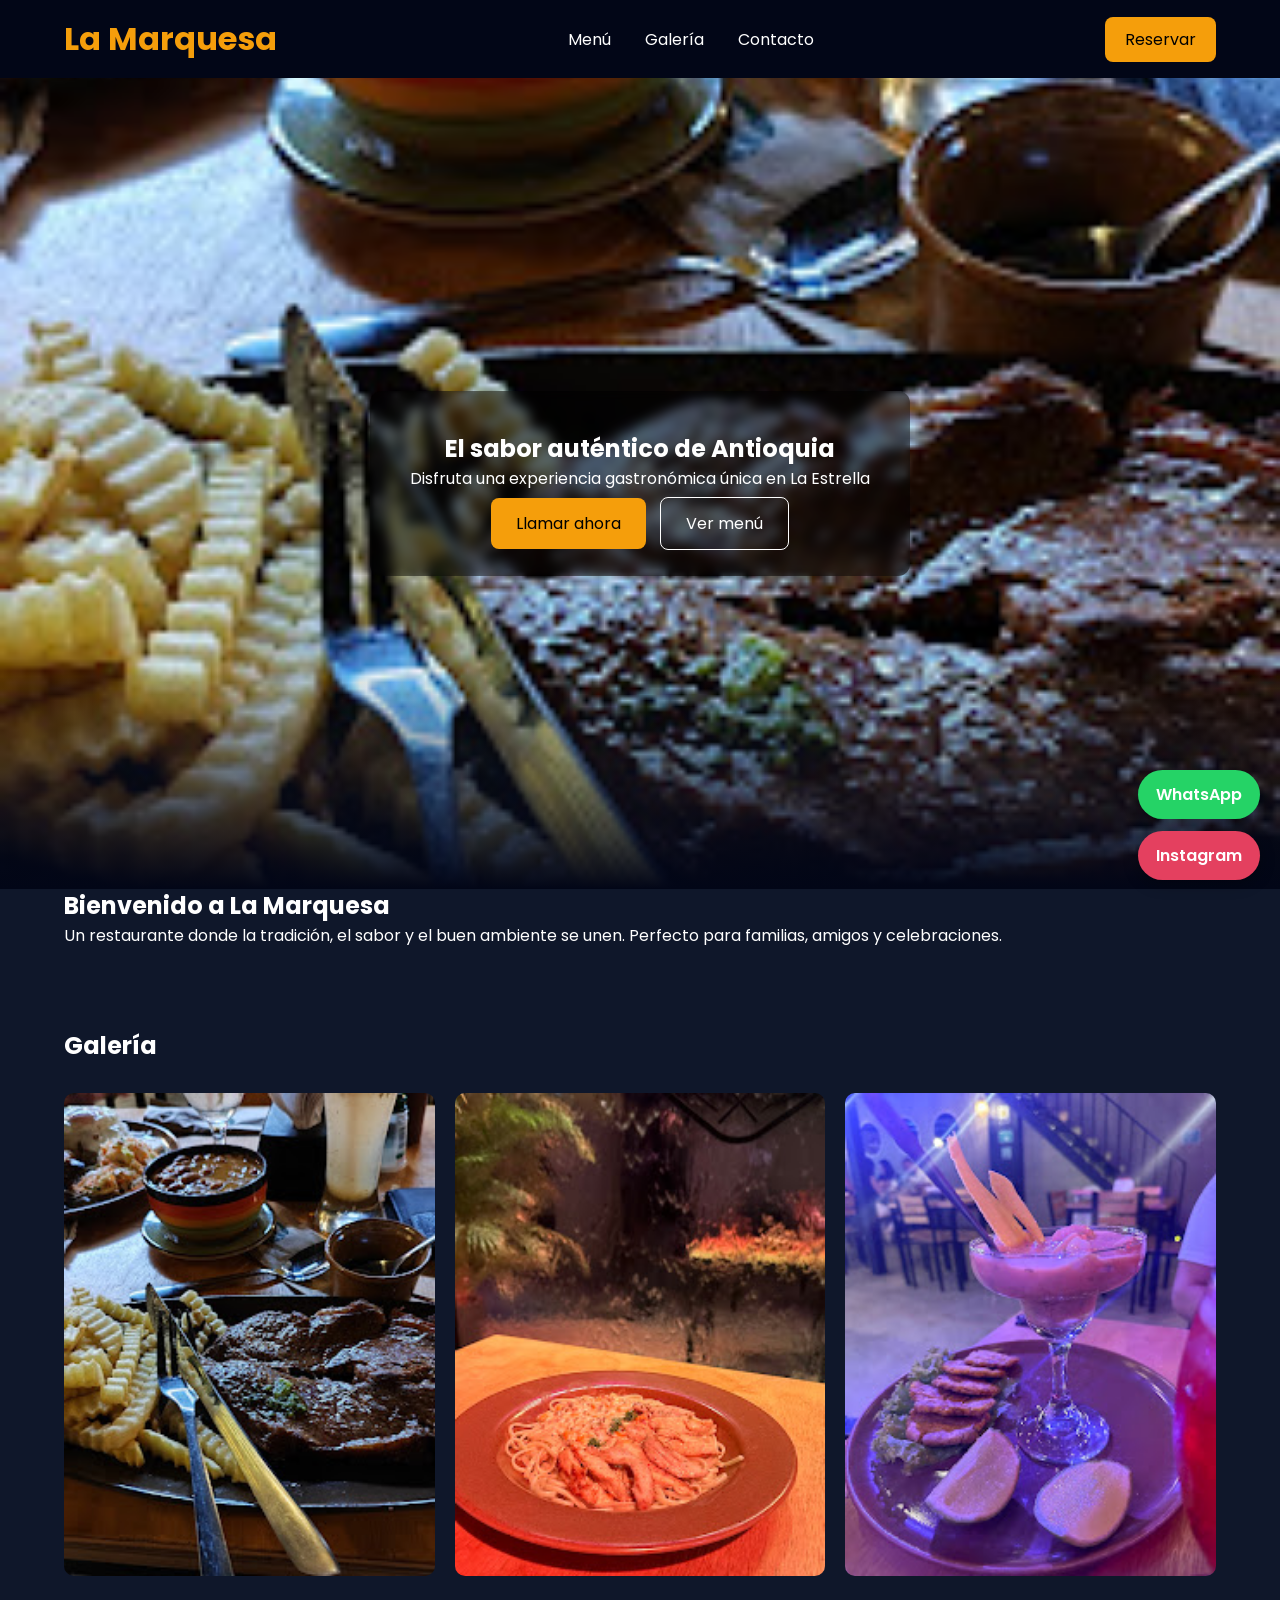
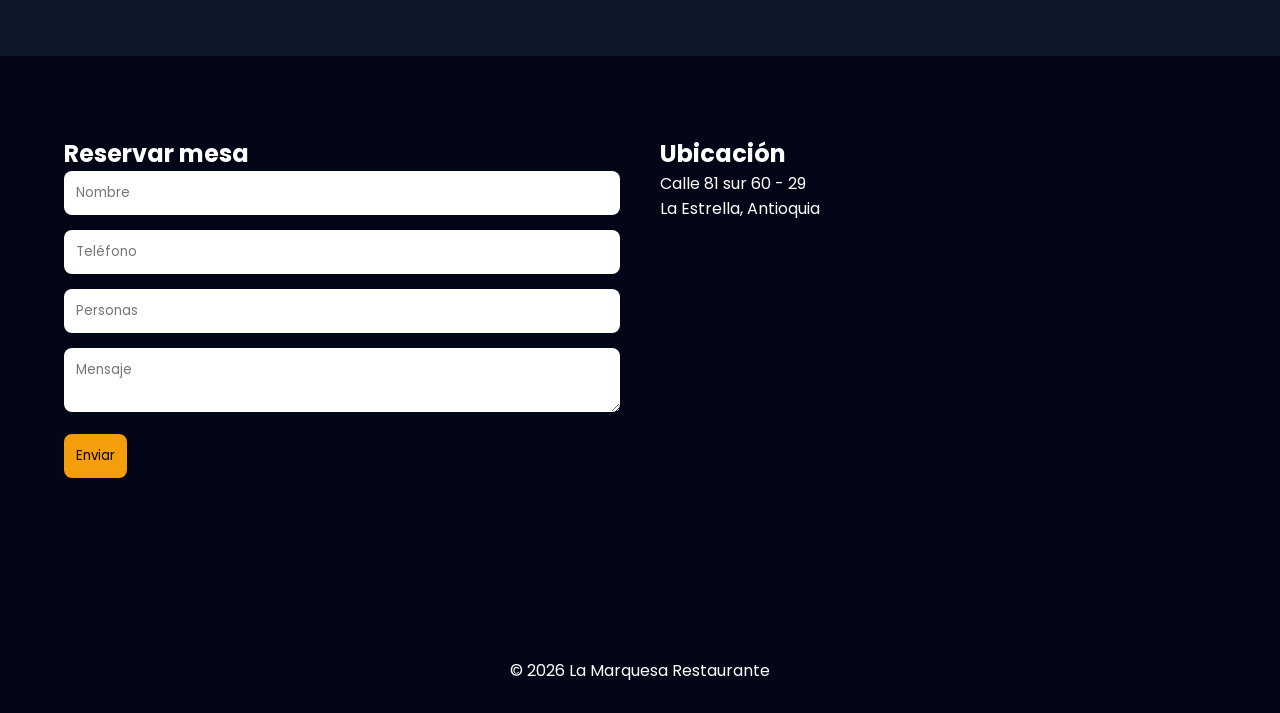
<file: index.html>
<!DOCTYPE html>
<html lang="es">
<head>
<meta charset="UTF-8">
<meta name="viewport" content="width=device-width, initial-scale=1.0">
<title>La Marquesa Restaurante</title>

<link rel="stylesheet" href="styles.css">

<link href="https://fonts.googleapis.com/css2?family=Poppins:wght@300;400;600;700&display=swap" rel="stylesheet">
</head>

<body>

<header class="header">
<div class="container nav">
<h1 class="logo">La Marquesa</h1>

<nav>
<a href="menu.html">Menú</a>
<a href="#galeria">Galería</a>
<a href="#contacto">Contacto</a>
</nav>

<a class="call-btn" href="tel:+573137771127">Reservar</a>
</div>
</header>

<section class="hero">
<div class="hero-content">
<h2>El sabor auténtico de Antioquia</h2>
<p>Disfruta una experiencia gastronómica única en La Estrella</p>

<div class="hero-buttons">
<a href="tel:+573137771127" class="btn-primary">Llamar ahora</a>
<a href="menu.html" class="btn-secondary">Ver menú</a>
</div>
</div>
</section>

<section class="about container reveal">
<h2>Bienvenido a La Marquesa</h2>
<p>
Un restaurante donde la tradición, el sabor y el buen ambiente se unen.
Perfecto para familias, amigos y celebraciones.
</p>
</section>

<section id="galeria" class="gallery container">
<h2>Galería</h2>

<div class="gallery-grid">
<img src="img/comida1.jpg">
<img src="img/comida2.jpg">
<img src="img/comida3.jpg">
</div>
</section>

<section id="contacto" class="contact">
<div class="container contact-grid">

<div>
<h2>Reservar mesa</h2>
<form id="form">
<input type="text" placeholder="Nombre" required>
<input type="tel" placeholder="Teléfono" required>
<input type="number" placeholder="Personas" required>
<textarea placeholder="Mensaje"></textarea>
<button type="submit">Enviar</button>
</form>
</div>

<div>
<h2>Ubicación</h2>
<p>Calle 81 sur 60 - 29<br>La Estrella, Antioquia</p>

<iframe
src="https://www.google.com/maps?q=La%20Marquesa%20Restaurante%20La%20Estrella%20Antioquia&output=embed"
loading="lazy">
</iframe>

</div>

</div>
</section>

<footer>
<p>© 2026 La Marquesa Restaurante</p>
</footer>

<div class="social-buttons">
<a href="https://wa.me/573137771127" class="whatsapp-btn">WhatsApp</a>
<a href="https://www.instagram.com/lamarquesa_restaurante" class="instagram-btn">Instagram</a>
</div>

<a href="tel:+573137771127" class="call-mobile">Llamar</a>

<script src="script.js"></script>

</body>
</html>
</file>
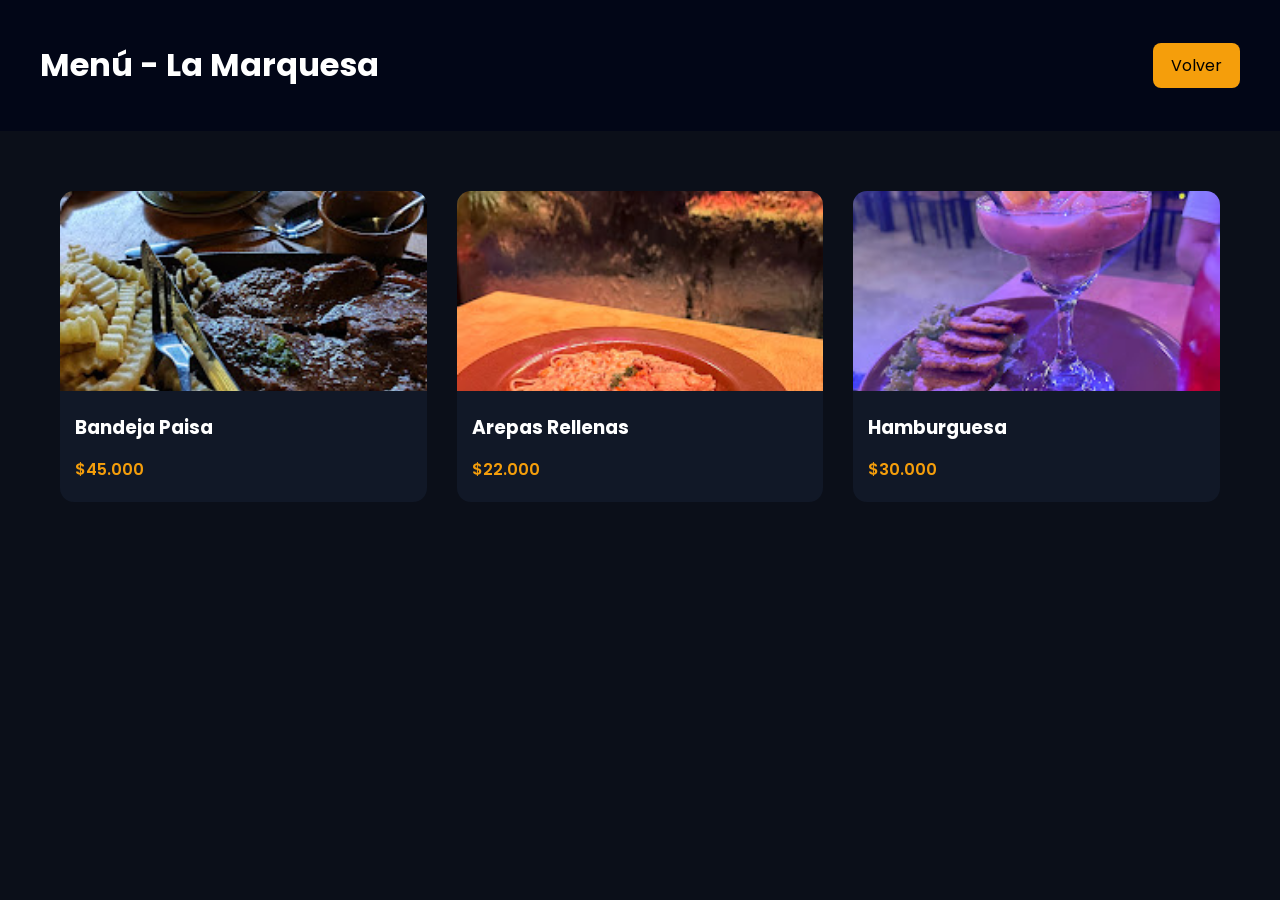
<file: menu.html>
<!DOCTYPE html>
<html lang="es">
<head>
<meta charset="UTF-8">
<meta name="viewport" content="width=device-width, initial-scale=1.0">
<title>Menú | La Marquesa</title>
<link rel="stylesheet" href="menu.css">
<link href="https://fonts.googleapis.com/css2?family=Poppins:wght@300;400;600;700&display=swap" rel="stylesheet">
</head>

<body>

<header class="header">
<h1>Menú - La Marquesa</h1>
<a href="index.html" class="volver">Volver</a>
</header>

<section class="menu-container">

<div class="plato" onclick="abrirModal('Bandeja Paisa','Plato tradicional con frijoles, arroz, carne, chicharrón, huevo, arepa y aguacate','$45.000','img/comida1.jpg')">
<img src="img/comida1.jpg">
<h3>Bandeja Paisa</h3>
<p>$45.000</p>
</div>

<div class="plato" onclick="abrirModal('Arepas Rellenas','Arepas artesanales con carne desmechada y queso','$22.000','img/comida2.jpg')">
<img src="img/comida2.jpg">
<h3>Arepas Rellenas</h3>
<p>$22.000</p>
</div>

<div class="plato" onclick="abrirModal('Hamburguesa Especial','Hamburguesa artesanal con papas','$30.000','img/comida3.jpg')">
<img src="img/comida3.jpg">
<h3>Hamburguesa</h3>
<p>$30.000</p>
</div>

</section>

<div id="modal" class="modal">
<div class="modal-content">
<span class="cerrar" onclick="cerrarModal()">×</span>
<img id="modal-img">
<h2 id="modal-titulo"></h2>
<p id="modal-desc"></p>
<h3 id="modal-precio"></h3>
</div>
</div>

<script src="menu.js"></script>

</body>
</html>
</file>
<file: styles.css>
*{
margin:0;
padding:0;
box-sizing:border-box;
font-family:Poppins;
}

body{
background:#0f172a;
color:white;
}

.container{
width:90%;
max-width:1200px;
margin:auto;
}

.header{
background:#020617;
position:sticky;
top:0;
z-index:1000;
transition:0.3s;
}

.nav{
display:flex;
justify-content:space-between;
align-items:center;
padding:15px 0;
}

nav a{
margin:0 15px;
color:white;
text-decoration:none;
}

.logo{
color:#f59e0b;
font-weight:700;
}

.call-btn{
background:#f59e0b;
padding:10px 20px;
border-radius:8px;
color:black;
text-decoration:none;
}

.hero{
min-height:90vh;
background:url("img/comida1.jpg") center/cover no-repeat;
display:flex;
align-items:center;
justify-content:center;
text-align:center;
position: relative;
}

.hero::after{
content:"";
position:absolute;
bottom:-1px;
left:0;
width:100%;
height:220px;
background:linear-gradient(
to bottom,
rgba(15,23,42,0) 0%,
rgba(15,23,42,0.4) 40%,
#020617 100%
);
}

.hero-content {
  max-width: 700px;
  margin: auto;
  padding: 40px;
  background:rgba(0,0,0,0.45);
  border-radius:12px;
  animation: aparecer 1.2s ease;
  backdrop-filter: blur(6px);
}

.hero-content h1{
margin-bottom:15px;
}

.hero-content p{
margin-bottom:20px;
}

.hero-buttons {
  margin-top: 20px;
}

@keyframes aparecer {
  from {
    opacity: 0;
    transform: translateY(30px);
  }
  to {
    opacity: 1;
    transform: translateY(0);
  }
}

.btn-primary{
background:#f59e0b;
padding:14px 25px;
border-radius:8px;
color:black;
text-decoration:none;
margin-right:10px;
transition:0.25s;
}

.btn-primary:hover{
transform:scale(1.05);
}

.btn-secondary{
border:1px solid white;
padding:14px 25px;
border-radius:8px;
text-decoration:none;
color:white;
transition:0.25s;
}

.btn-secondary:hover{
background:#f59e0b;
color:black;
border-color:#f59e0b;
}

.menu{
padding:80px 0;
background:#020617;
}

.menu-grid{
display:grid;
grid-template-columns:repeat(auto-fit,minmax(250px,1fr));
gap:20px;
margin-top:40px;
}

.card{
background:#111827;
padding:25px;
border-radius:12px;
transition:0.35s;
cursor:pointer;
border:1px solid rgba(255,255,255,0.05);
}

.card:hover{
transform:translateY(-8px) scale(1.02);
box-shadow:0 15px 35px rgba(0,0,0,0.5);
}

nav a:hover{
color:#f59e0b;
}

.gallery{
padding:80px 0;
}

.gallery-grid{
display:grid;
grid-template-columns:repeat(auto-fit,minmax(250px,1fr));
gap:20px;
margin-top:30px;
}

.gallery img{
width:100%;
border-radius:10px;
}

.contact{
padding:80px 0;
background:#020617;
}

.contact-grid{
display:grid;
grid-template-columns:1fr 1fr;
gap:40px;
}

form input, form textarea{
width:100%;
padding:12px;
margin-bottom:15px;
border:none;
border-radius:8px;
}

form button{
background:#f59e0b;
padding:12px;
border:none;
border-radius:8px;
cursor:pointer;
}

iframe{
width:100%;
height:300px;
border:none;
border-radius:10px;
margin-top:20px;
}

footer{
text-align:center;
padding:30px;
background:#020617;
}

.social-buttons{
position:fixed;
bottom:20px;
right:20px;
display:flex;
flex-direction:column;
gap:12px;
z-index:1000;
}

.whatsapp-btn,
.instagram-btn{
padding:12px 18px;
border-radius:30px;
color:white;
font-weight:600;
text-decoration:none;
transition:0.3s;
box-shadow:0 4px 15px rgba(0,0,0,0.3);
}

.whatsapp-btn{
background:#25D366;
}

.instagram-btn{
background:#E4405F;
}

.whatsapp-btn:hover,
.instagram-btn:hover{
transform:scale(1.05);
}

.call-mobile{
display:none;
}

section{
opacity:0;
transform:translateY(40px);
transition:0.8s;
}

section.visible{
opacity:1;
transform:translateY(0);
}

.reveal{
opacity:0;
transform:translateY(40px);
transition:0.8s;
}

@media (max-width:768px){

.hero{
background-attachment: fixed;
}

.contact-grid{
grid-template-columns:1fr;
}

.hero h2{
font-size:2rem;
}

.call-mobile{
display:block;
position:fixed;
bottom:0;
left:0;
width:100%;
background:#f59e0b;
text-align:center;
padding:15px;
color:black;
font-weight:600;
text-decoration:none;
}

}
</file>
<file: menu.css>
body{
background:#0b0f19;
color:white;
font-family:Poppins;
margin:0;
}

.header{
display:flex;
justify-content:space-between;
padding:20px 40px;
background:#020617;
align-items:center;
}

.volver{
background:#f59e0b;
padding:10px 18px;
border-radius:8px;
text-decoration:none;
color:black;
transition:0.3s;
}

.volver:hover{
transform:scale(1.1);
}

.menu-container{
display:grid;
grid-template-columns:repeat(auto-fit,minmax(250px,1fr));
gap:30px;
padding:60px;
}

.plato{
background:#111827;
border-radius:14px;
overflow:hidden;
cursor:pointer;
transition:0.35s;
position:relative;
}

.plato:hover{
transform:translateY(-10px) scale(1.03);
box-shadow:0 15px 40px rgba(0,0,0,0.6);
}

.plato img{
width:100%;
height:200px;
object-fit:cover;
}

.plato h3{
margin:15px;
}

.plato p{
margin:0 15px 20px;
color:#f59e0b;
font-weight:600;
}

.modal{
display:none;
position:fixed;
top:0;
left:0;
width:100%;
height:100%;
background:rgba(0,0,0,0.8);
justify-content:center;
align-items:center;
}

.modal-content{
background:#020617;
padding:30px;
border-radius:12px;
max-width:500px;
text-align:center;
animation:aparecer 0.3s ease;
}

.modal-content img{
width:100%;
border-radius:10px;
margin-bottom:20px;
}

.cerrar{
position:absolute;
top:30px;
right:40px;
font-size:30px;
cursor:pointer;
}

@keyframes aparecer{
from{
transform:scale(0.8);
opacity:0;
}
to{
transform:scale(1);
opacity:1;
}
}
</file>
